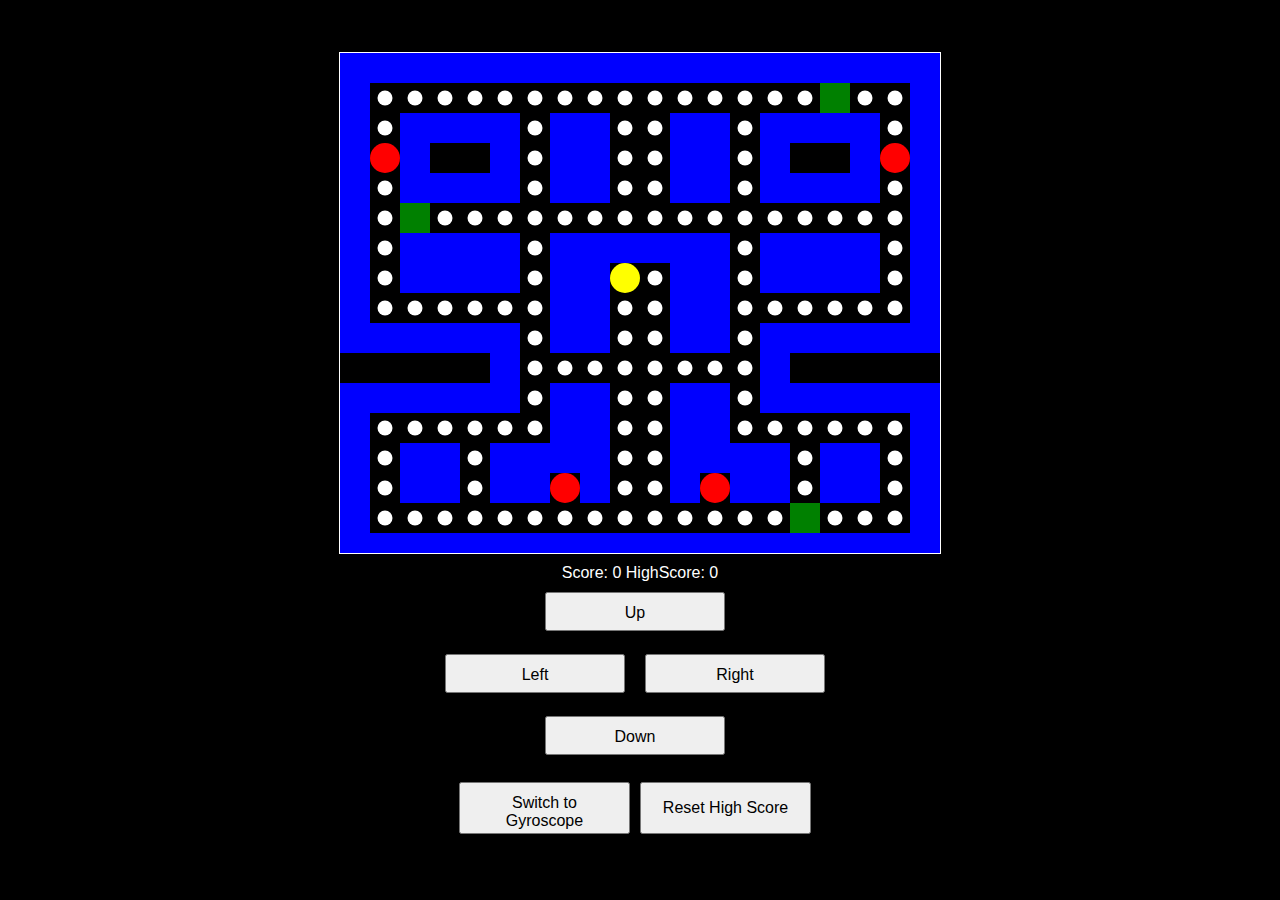
<file: index.html>
<!DOCTYPE html>
<html>
    <head>
        <title>Pac-Man Game</title>
        <link rel="stylesheet" type="text/css" href="stylepacman.css">
        <meta name="viewport" content="width=device-width, initial-scale=1">
    </head>
    <body>
        <div id="container">
            <audio id="eat" src="eat_ghost.wav" preload="auto"></audio>
            <audio id="lose-life" src="ghost_eat_pacman.wav" preload="auto"></audio>

            <canvas id="gameCanvas" width="600" height="500"></canvas>
            <div id="score-board">
                <p id="score"></p>
                <p id="high-score">High Score: 0</p>
            </div>
            <div id="controls">
                <div id="d-pad">
                    <div id="up-button">
                        <button id="up">Up</button>
                    </div>
                    <div id="left-right-buttons">
                        <button id="left">Left</button>
                        <button id="right">Right</button>
                    </div>
                    <div id="down-button">
                        <button id="down">Down</button>
                    </div>
                </div>
            </div>

            <div id="buttons">
                <button id="switch-controls">Switch to Gyroscope</button>
                <button id="reset-button">Reset High Score</button>
            </div>
        </div>



        <script>

            var grid = [
                [1, 1, 1, 1, 1, 1, 1, 1, 1, 1, 1, 1, 1, 1, 1, 1, 1, 1, 1, 1],
                [1, 2, 2, 2, 2, 2, 2, 2, 2, 2, 2, 2, 2, 2, 2, 2, 5, 2, 2, 1],
                [1, 2, 1, 1, 1, 1, 2, 1, 1, 2, 2, 1, 1, 2, 1, 1, 1, 1, 2, 1],
                [1, 3, 1, 0, 0, 1, 2, 1, 1, 2, 2, 1, 1, 2, 1, 0, 0, 1, 3, 1],
                [1, 2, 1, 1, 1, 1, 2, 1, 1, 2, 2, 1, 1, 2, 1, 1, 1, 1, 2, 1],
                [1, 2, 5, 2, 2, 2, 2, 2, 2, 2, 2, 2, 2, 2, 2, 2, 2, 2, 2, 1],
                [1, 2, 1, 1, 1, 1, 2, 1, 1, 1, 1, 1, 1, 2, 1, 1, 1, 1, 2, 1],
                [1, 2, 1, 1, 1, 1, 2, 1, 1, 4, 2, 1, 1, 2, 1, 1, 1, 1, 2, 1],
                [1, 2, 2, 2, 2, 2, 2, 1, 1, 2, 2, 1, 1, 2, 2, 2, 2, 2, 2, 1],
                [1, 1, 1, 1, 1, 1, 2, 1, 1, 2, 2, 1, 1, 2, 1, 1, 1, 1, 1, 1],
                [0, 0, 0, 0, 0, 1, 2, 2, 2, 2, 2, 2, 2, 2, 1, 0, 0, 0, 0, 0],
                [1, 1, 1, 1, 1, 1, 2, 1, 1, 2, 2, 1, 1, 2, 1, 1, 1, 1, 1, 1],
                [1, 2, 2, 2, 2, 2, 2, 1, 1, 2, 2, 1, 1, 2, 2, 2, 2, 2, 2, 1],
                [1, 2, 1, 1, 2, 1, 1, 1, 1, 2, 2, 1, 1, 1, 1, 2, 1, 1, 2, 1],
                [1, 2, 1, 1, 2, 1, 1, 3, 1, 2, 2, 1, 3, 1, 1, 2, 1, 1, 2, 1],
                [1, 2, 2, 2, 2, 2, 2, 2, 2, 2, 2, 2, 2, 2, 2, 5, 2, 2, 2, 1],
                [1, 1, 1, 1, 1, 1, 1, 1, 1, 1, 1, 1, 1, 1, 1, 1, 1, 1, 1, 1]
            ];
            var canvas = document.getElementById('gameCanvas');
            var ctx = canvas.getContext('2d');

            var cellSize = 30;
            var score = 0;
            var lives = 3;
            var level = 1;
            var moves = 0;



            var powerUp = false;

            function drawGame() {
                ctx.clearRect(0, 0, canvas.width, canvas.height);

                for (var y = 0; y < grid.length; y++) {
                    for (var x = 0; x < grid[y].length; x++) {
                        var cell = grid[y][x];

                        if (cell === 1) {
                            ctx.fillStyle = 'blue';
                            ctx.fillRect(x * cellSize, y * cellSize, cellSize, cellSize);
                        } else if (cell === 2) {
                            ctx.fillStyle = 'white';
                            ctx.beginPath();
                            ctx.arc((x * cellSize) + cellSize / 2, (y * cellSize) + cellSize / 2, cellSize / 4, 0, Math.PI * 2, true);
                            ctx.fill();
                        } else if (cell === 3) {
                            ctx.fillStyle = 'red';
                            ctx.beginPath();
                            ctx.arc((x * cellSize) + cellSize / 2, (y * cellSize) + cellSize / 2, cellSize / 2, 0, Math.PI * 2, true);
                            ctx.fill();
                        } else if (cell === 4) {
                            ctx.fillStyle = 'yellow';
                            ctx.beginPath();
                            ctx.arc((x * cellSize) + cellSize / 2, (y * cellSize) + cellSize / 2, cellSize / 2, 0, Math.PI * 2, true);
                            ctx.fill();
                        } else if (cell === 5) {
                            ctx.fillStyle = 'green';
                            ctx.fillRect(x * cellSize, y * cellSize, cellSize, cellSize);
                        }
                    }
                }
            }


            drawGame();

            let highScore = localStorage.getItem('highScore') || 0;
            let resetButton = document.getElementById('reset-button');

            resetButton.addEventListener('click', function () {
                localStorage.removeItem('highScore');
                highScore = 0;
                document.getElementById('score-board').textContent = 'Score: ' + score + ' ' + ' HighScore: ' + highScore;
            });





            var pacmanPosition = null;
            var pacmanStartPosition = null;

            for (var y = 0; y < grid.length; y++) {
                for (var x = 0; x < grid[y].length; x++) {
                    if (grid[y][x] === 4) {
                        pacmanPosition = {x: x, y: y};
                        pacmanStartPosition = {x: x, y: y};
                    }
                }
            }

            var useButtons = true;

            document.getElementById('switch-controls').addEventListener('click', function () {
                useButtons = !useButtons;

                if (useButtons) {
                    document.getElementById('controls').style.display = 'block';
                } else {
                    document.getElementById('controls').style.display = 'none';
                }
            });



            function movePacmanUp() {
                movePacman(0, -1);
            }

            function movePacmanDown() {
                movePacman(0, 1);
            }

            function movePacmanLeft() {
                movePacman(-1, 0);
            }

            function movePacmanRight() {
                movePacman(1, 0);
            }

            if (window.DeviceOrientationEvent) {
                window.addEventListener('deviceorientation', function (event) {
                    var alpha = event.alpha; 
                    var beta = event.beta; 
                    var gamma = event.gamma; 

                    if (beta > 10) { 
                        movePacman(0, 1);
                    } else if (beta < -10) { 
                        movePacman(0, -1);
                    } else if (gamma > 10) { 
                        movePacman(1, 0);
                    } else if (gamma < -10) { 
                        movePacman(-1, 0);
                    }
                });
            }

            document.getElementById('up').addEventListener('click', movePacmanUp);
            document.getElementById('down').addEventListener('click', movePacmanDown);
            document.getElementById('left').addEventListener('click', movePacmanLeft);
            document.getElementById('right').addEventListener('click', movePacmanRight);

            document.getElementById('score-board').textContent = 'Score: ' + score + ' ' + ' HighScore: ' + highScore;




            function movePacman(dx, dy) {
                var newX = pacmanPosition.x + dx;
                var newY = pacmanPosition.y + dy;

                var newPosition = grid[newY][newX];
                if (newPosition !== 1) {  

                    if (newPosition === 2) {
                        score += 10;
                        if (score > highScore) {
                            highScore = score;
                            localStorage.setItem('highScore', highScore);
                        }

                        document.getElementById('score-board').textContent = 'Score: ' + score + '     HighScore: ' + highScore;
                        var dotsLeft = false;
                        for (var y = 0; y < grid.length; y++) {
                            for (var x = 0; x < grid[y].length; x++) {
                                if (grid[y][x] === 2) {
                                    dotsLeft = true;
                                    break;
                                }
                            }
                            if (dotsLeft) {
                                break;
                            }
                        }

                        if (!dotsLeft) {
                            alert('Vyhrál jsi!');
                        }
                    }
                    else if (newPosition === 3) {
                        powerUp = true;
                        setTimeout(function () {
                            powerUp = false;
                        }, 5000);
                    }

                    grid[pacmanPosition.y][pacmanPosition.x] = 0;
                    pacmanPosition.x = newX;
                    pacmanPosition.y = newY;
                    grid[newY][newX] = 4;

                    drawGame();
                }
                if (newPosition === 5) {
                    if (powerUp) {
                        score += 100;
                        if (score > highScore) {
                            highScore = score;
                            localStorage.setItem('highScore', highScore);
                        }
                        document.getElementById('eat').play();
                        for (var i = 0; i < ghostPositions.length; i++) {
                            if (ghostPositions[i].y === newX && ghostPositions[i].x === newY) {
                                grid[ghostPositions.y][ghostPositions.x] = 0;

                                setTimeout(function () {
                                    ghostPositions[i] = {...ghostStartPositions[i]};
                                    grid[ghostPositions[i].x][ghostPositions[i].y] = 5;
                                }, 5000);
                            }
                        }
                    } else {
                        document.getElementById('lose-life').play();
                        lives--;
                        if (lives <= 0) {
                            alert('Game over!');
                            location.reload();
                        } else {
                            alert('You died you have ' + lives + ' more lives. Press down to continue!');
                            pacmanPosition = {...pacmanStartPosition};
                            grid[pacmanPosition.y][pacmanPosition.x] = 4;
                            ghostPositions = [...ghostStartPositions];
                            for (var i = 0; i < ghostPositions.length; i++) {
                                grid[ghostPositions[i].y][ghostPositions[i].x] = 5;
                            }
                        }
                    }
                }


            }





            var ghostPositions = [];
            for (var y = 0; y < grid.length; y++) {
                for (var x = 0; x < grid[y].length; x++) {
                    if (grid[y][x] === 5) {
                        ghostPositions.push({x: x, y: y});
                    }
                }
            }
            var ghostStartPositions = [...ghostPositions];

            function moveGhosts() {
                for (var i = 0; i < ghostPositions.length; i++) {
                    var directions = [{x: 0, y: -1}, {x: 0, y: 1}, {x: -1, y: 0}, {x: 1, y: 0}];
                    var direction = directions[Math.floor(Math.random() * directions.length)];
                    moveGhost(i, direction.x, direction.y);
                }
            }


            function moveGhost(index, dx, dy) {
                var ghostPosition = ghostPositions[index];

                var newX = ghostPosition.x + dx;
                var newY = ghostPosition.y + dy;

                if (grid[newY][newX] !== 1) {

                    grid[ghostPosition.y][ghostPosition.x] = 0;

                    ghostPosition.x = newX;
                    ghostPosition.y = newY;
                    grid[newY][newX] = 5;
                }


            }


            


            setInterval(moveGhosts, 500);




        </script>
    </body>
</html>
</file>
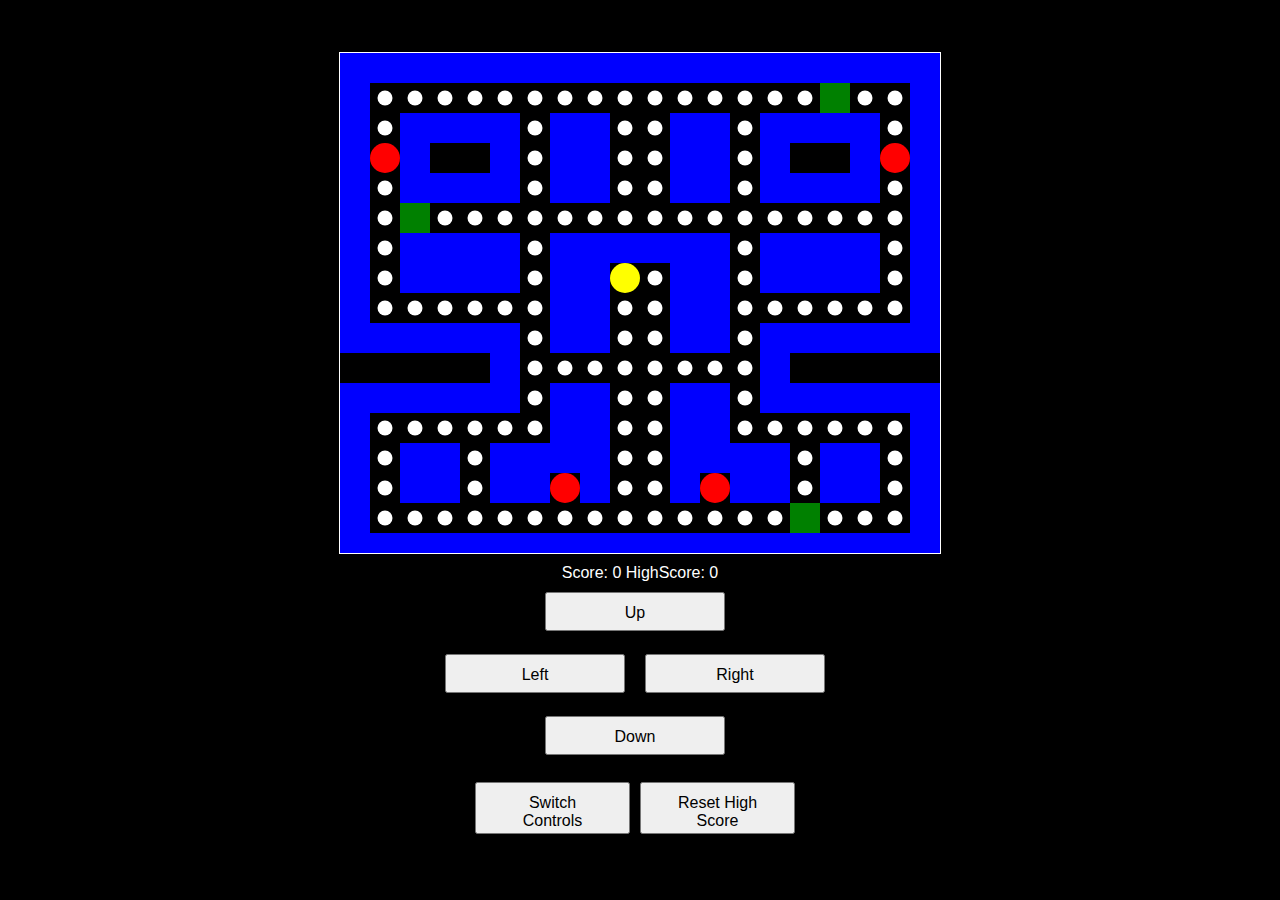
<file: indx.html>
<!DOCTYPE html>
<html>
    <head>
        <title>Pac-Man Game</title>
        <link rel="stylesheet" type="text/css" href="stylepacman.css">
        <meta name="viewport" content="width=device-width, initial-scale=1">
    </head>
    <body>
        <div id="container">
            <audio id="eat" src="eat_ghost.wav" preload="auto"></audio>
            <audio id="lose-life" src="ghost_eat_pacman.wav" preload="auto"></audio>

            <canvas id="gameCanvas" width="600" height="500"></canvas>
            <div id="score-board">
                <p id="score"></p>
                <p id="high-score">High Score: 0</p>
            </div>
            <div id="controls">
                <div id="d-pad">
                    <div id="up-button">
                        <button id="up">Up</button>
                    </div>
                    <div id="left-right-buttons">
                        <button id="left">Left</button>
                        <button id="right">Right</button>
                    </div>
                    <div id="down-button">
                        <button id="down">Down</button>
                    </div>
                </div>
            </div>

            <div id="buttons">
                <button id="switch-controls">Switch Controls</button>
                <button id="reset-button">Reset High Score</button>
            </div>
        </div>



        <script>

            // Game grid
            var grid = [
                [1, 1, 1, 1, 1, 1, 1, 1, 1, 1, 1, 1, 1, 1, 1, 1, 1, 1, 1, 1],
                [1, 2, 2, 2, 2, 2, 2, 2, 2, 2, 2, 2, 2, 2, 2, 2, 5, 2, 2, 1],
                [1, 2, 1, 1, 1, 1, 2, 1, 1, 2, 2, 1, 1, 2, 1, 1, 1, 1, 2, 1],
                [1, 3, 1, 0, 0, 1, 2, 1, 1, 2, 2, 1, 1, 2, 1, 0, 0, 1, 3, 1],
                [1, 2, 1, 1, 1, 1, 2, 1, 1, 2, 2, 1, 1, 2, 1, 1, 1, 1, 2, 1],
                [1, 2, 5, 2, 2, 2, 2, 2, 2, 2, 2, 2, 2, 2, 2, 2, 2, 2, 2, 1],
                [1, 2, 1, 1, 1, 1, 2, 1, 1, 1, 1, 1, 1, 2, 1, 1, 1, 1, 2, 1],
                [1, 2, 1, 1, 1, 1, 2, 1, 1, 4, 2, 1, 1, 2, 1, 1, 1, 1, 2, 1],
                [1, 2, 2, 2, 2, 2, 2, 1, 1, 2, 2, 1, 1, 2, 2, 2, 2, 2, 2, 1],
                [1, 1, 1, 1, 1, 1, 2, 1, 1, 2, 2, 1, 1, 2, 1, 1, 1, 1, 1, 1],
                [0, 0, 0, 0, 0, 1, 2, 2, 2, 2, 2, 2, 2, 2, 1, 0, 0, 0, 0, 0],
                [1, 1, 1, 1, 1, 1, 2, 1, 1, 2, 2, 1, 1, 2, 1, 1, 1, 1, 1, 1],
                [1, 2, 2, 2, 2, 2, 2, 1, 1, 2, 2, 1, 1, 2, 2, 2, 2, 2, 2, 1],
                [1, 2, 1, 1, 2, 1, 1, 1, 1, 2, 2, 1, 1, 1, 1, 2, 1, 1, 2, 1],
                [1, 2, 1, 1, 2, 1, 1, 3, 1, 2, 2, 1, 3, 1, 1, 2, 1, 1, 2, 1],
                [1, 2, 2, 2, 2, 2, 2, 2, 2, 2, 2, 2, 2, 2, 2, 5, 2, 2, 2, 1],
                [1, 1, 1, 1, 1, 1, 1, 1, 1, 1, 1, 1, 1, 1, 1, 1, 1, 1, 1, 1]
            ];
            // Get the canvas and context
            var canvas = document.getElementById('gameCanvas');
            var ctx = canvas.getContext('2d');

// Size of each cell in the grid
            var cellSize = 30;
            var score = 0;
            // Lives
            var lives = 3;
            var level = 1;
            var moves = 0;
// Ghost start positions



// Power-up state
            var powerUp = false;

// Function to draw the game
            function drawGame() {
                // Clear the canvas
                ctx.clearRect(0, 0, canvas.width, canvas.height);

                for (var y = 0; y < grid.length; y++) {
                    for (var x = 0; x < grid[y].length; x++) {
                        // Get the current cell
                        var cell = grid[y][x];

                        if (cell === 1) {
                            // Draw a wall
                            ctx.fillStyle = 'blue';
                            ctx.fillRect(x * cellSize, y * cellSize, cellSize, cellSize);
                        } else if (cell === 2) {
                            // Draw a dot
                            ctx.fillStyle = 'white';
                            ctx.beginPath();
                            ctx.arc((x * cellSize) + cellSize / 2, (y * cellSize) + cellSize / 2, cellSize / 4, 0, Math.PI * 2, true);
                            ctx.fill();
                        } else if (cell === 3) {
                            // Draw a power-up
                            ctx.fillStyle = 'red';
                            ctx.beginPath();
                            ctx.arc((x * cellSize) + cellSize / 2, (y * cellSize) + cellSize / 2, cellSize / 2, 0, Math.PI * 2, true);
                            ctx.fill();
                        } else if (cell === 4) {
                            // Draw Pac-Man
                            ctx.fillStyle = 'yellow';
                            ctx.beginPath();
                            ctx.arc((x * cellSize) + cellSize / 2, (y * cellSize) + cellSize / 2, cellSize / 2, 0, Math.PI * 2, true);
                            ctx.fill();
                        } else if (cell === 5) {
                            // Draw a ghost
                            ctx.fillStyle = 'green';
                            ctx.fillRect(x * cellSize, y * cellSize, cellSize, cellSize);
                        }
                    }
                }
            }


// Call the draw function
            drawGame();

            let highScore = localStorage.getItem('highScore') || 0;
            let resetButton = document.getElementById('reset-button');

            resetButton.addEventListener('click', function () {
                localStorage.removeItem('highScore');
                highScore = 0;
                document.getElementById('score-board').textContent = 'Score: ' + score + ' ' + ' HighScore: ' + highScore;
            });





            var pacmanPosition = null;
            var pacmanStartPosition = null;

            for (var y = 0; y < grid.length; y++) {
                for (var x = 0; x < grid[y].length; x++) {
                    if (grid[y][x] === 4) {
                        pacmanPosition = {x: x, y: y};
                        pacmanStartPosition = {x: x, y: y};
                    }
                }
            }

            var useButtons = true;

            document.getElementById('switch-controls').addEventListener('click', function () {
                useButtons = !useButtons;

                if (useButtons) {
                    // Enable button controls
                    document.getElementById('controls').style.display = 'block';
                } else {
                    // Disable button controls and enable gyroscope controls
                    document.getElementById('controls').style.display = 'none';
                }
            });



            function movePacmanUp() {
                movePacman(0, -1);
            }

            function movePacmanDown() {
                movePacman(0, 1);
            }

            function movePacmanLeft() {
                movePacman(-1, 0);
            }

            function movePacmanRight() {
                movePacman(1, 0);
            }

            if (window.DeviceOrientationEvent) {
                window.addEventListener('deviceorientation', function (event) {
                    var alpha = event.alpha; // rotation around z-axis
                    var beta = event.beta; // front to back motion
                    var gamma = event.gamma; // left to right motion

                    if (beta > 10) { // tilt down
                        movePacman(0, 1);
                    } else if (beta < -10) { // tilt up
                        movePacman(0, -1);
                    } else if (gamma > 10) { // tilt right
                        movePacman(1, 0);
                    } else if (gamma < -10) { // tilt left
                        movePacman(-1, 0);
                    }
                });
            }

            document.getElementById('up').addEventListener('click', movePacmanUp);
            document.getElementById('down').addEventListener('click', movePacmanDown);
            document.getElementById('left').addEventListener('click', movePacmanLeft);
            document.getElementById('right').addEventListener('click', movePacmanRight);

            document.getElementById('score-board').textContent = 'Score: ' + score + ' ' + ' HighScore: ' + highScore;




            function movePacman(dx, dy) {
                var newX = pacmanPosition.x + dx;
                var newY = pacmanPosition.y + dy;

                // Check what the new position is
                var newPosition = grid[newY][newX];
                if (newPosition !== 1) {  // Not a wall
                    // If it's a dot, increase the score

                    if (newPosition === 2) {
                        score += 10;
                        if (score > highScore) {
                            highScore = score;
                            localStorage.setItem('highScore', highScore);
                        }

                        document.getElementById('score-board').textContent = 'Score: ' + score + '     HighScore: ' + highScore;
                        var dotsLeft = false;
                        for (var y = 0; y < grid.length; y++) {
                            for (var x = 0; x < grid[y].length; x++) {
                                if (grid[y][x] === 2) {
                                    dotsLeft = true;
                                    break;
                                }
                            }
                            if (dotsLeft) {
                                break;
                            }
                        }

                        // If there are no more dots, go to the next level
                        if (!dotsLeft) {
                            level++;
                            loadLevel(level);
                        }
                    }
                    // If it's a power-up, activate the power-up
                    else if (newPosition === 3) {
                        powerUp = true;
                        setTimeout(function () {
                            powerUp = false;
                        }, 5000);
                    }

                    // Update Pac-Man's position in the grid
                    grid[pacmanPosition.y][pacmanPosition.x] = 0;
                    pacmanPosition.x = newX;
                    pacmanPosition.y = newY;
                    grid[newY][newX] = 4;

                    // Redraw the game
                    drawGame();
                }
                // Check if the new position is a ghost
                if (newPosition === 5) {
                    if (powerUp) {
                        score += 100;
                        if (score > highScore) {
                            highScore = score;
                            localStorage.setItem('highScore', highScore);
                        }
                        // Eat the ghost
                        document.getElementById('eat').play();
                        for (var i = 0; i < ghostPositions.length; i++) {
                            if (ghostPositions[i].y === newX && ghostPositions[i].x === newY) {
                                grid[ghostPositions.y][ghostPositions.x] = 0;

                                // Set a timer to respawn the ghost after 5 seconds
                                setTimeout(function () {
                                    ghostPositions[i] = {...ghostStartPositions[i]};
                                    grid[ghostPositions[i].x][ghostPositions[i].y] = 5;
                                }, 5000);
                            }
                        }
                    } else {
                        // Lose a life
                        document.getElementById('lose-life').play();
                        lives--;
                        if (lives <= 0) {
                            // Game over
                            alert('Game over!');
                            location.reload();
                            // Reset the game or redirect to a game over screen
                        } else {
                            // Reset Pac-Man and the ghosts to their starting positions
                            alert('You died you have ' + lives + ' more lives. Press down to continue!');
                            pacmanPosition = {...pacmanStartPosition};
                            grid[pacmanPosition.y][pacmanPosition.x] = 4;
                            ghostPositions = [...ghostStartPositions];
                            for (var i = 0; i < ghostPositions.length; i++) {
                                grid[ghostPositions[i].y][ghostPositions[i].x] = 5;
                            }
                        }
                    }
                }


            }





            // Ghost positions
            var ghostPositions = [];
            for (var y = 0; y < grid.length; y++) {
                for (var x = 0; x < grid[y].length; x++) {
                    if (grid[y][x] === 5) {
                        ghostPositions.push({x: x, y: y});
                    }
                }
            }
            var ghostStartPositions = [...ghostPositions];

            function moveGhosts() {
                for (var i = 0; i < ghostPositions.length; i++) {
                    var directions = [{x: 0, y: -1}, {x: 0, y: 1}, {x: -1, y: 0}, {x: 1, y: 0}];
                    var direction = directions[Math.floor(Math.random() * directions.length)];
                    moveGhost(i, direction.x, direction.y);
                }
            }


            function moveGhost(index, dx, dy) {
                var ghostPosition = ghostPositions[index];

                var newX = ghostPosition.x + dx;
                var newY = ghostPosition.y + dy;

                // Check if the new position is a wall
                if (grid[newY][newX] !== 1) {

                    // Update the ghost's position in the grid
                    grid[ghostPosition.y][ghostPosition.x] = 0;

                    ghostPosition.x = newX;
                    ghostPosition.y = newY;
                    grid[newY][newX] = 5;
                }


            }



            function loadLevel(level) {
                // Clear the current grid
                for (var y = 0; y < grid.length; y++) {
                    for (var x = 0; x < grid[y].length; x++) {
                        grid[y][x] = 0;
                    }
                }

                // Load the new level
                // This could be a new layout for the grid, with new positions for the dots, power-ups, Pac-Man, and the ghosts
                // For now, let's just put Pac-Man back at his starting position, and put the ghosts back at their starting positions
                pacmanPosition = {...pacmanStartPosition};
                grid[pacmanPosition.y][pacmanPosition.x] = 4;
                ghostPositions = [...ghostStartPositions];
                for (var i = 0; i < ghostPositions.length; i++) {
                    grid[ghostPositions[i].y][ghostPositions[i].x] = 5;
                }

                // Redraw the game
                drawGame();
            }


            setInterval(moveGhosts, 500);




        </script>
    </body>
</html>
</file>
<file: stylepacman.css>
body {
    background: #000;
    color: #fff;
    font-family: Arial, sans-serif;
    margin: 0;
    padding: 0;
}

#container {
    display: flex;
    flex-direction: column;
    align-items: center;
    justify-content: center;
    height: 100vh;
}

#gameCanvas {
    width: 100%;
    max-width: 600px;
    border: 1px solid #fff;
}

#score-board {
    margin-top: 10px;
    text-align: center;
}

#controls {
    display: flex;
    flex-direction: column;
    align-items: center;
    width: 100%;
    max-width: 400px;
    margin-top: 10px;
}

#d-pad {
    display: flex;
    flex-direction: column;
    align-items: center;
    width: 100%;
}

#up-button, #down-button {
    display: flex;
    justify-content: center;
    width: 100%;
}

#left-right-buttons {
    display: flex;
    justify-content: space-around;
    width: 100%;
    margin: 10px 0;
}

button {
    padding: 10px 20px;
    font-size: 16px;
    width: 55%;
    max-width: 300px;
    margin-bottom: 10px;
}

#buttons {
    display: flex;
    flex-direction: row; /* Change the flex direction to row */
    align-items: center;
    justify-content: center; /* Add justify-content to center the buttons */
    margin-top: 10px;
}

button {
    padding: 10px 20px;
    font-size: 16px;
    width: 45%; /* Adjust the width to make space for both buttons */
    height: 75%;
    max-width: 300px;
    margin-bottom: 10px;
    margin-right: 10px; /* Add margin-right to create space between the buttons */
}
</file>
